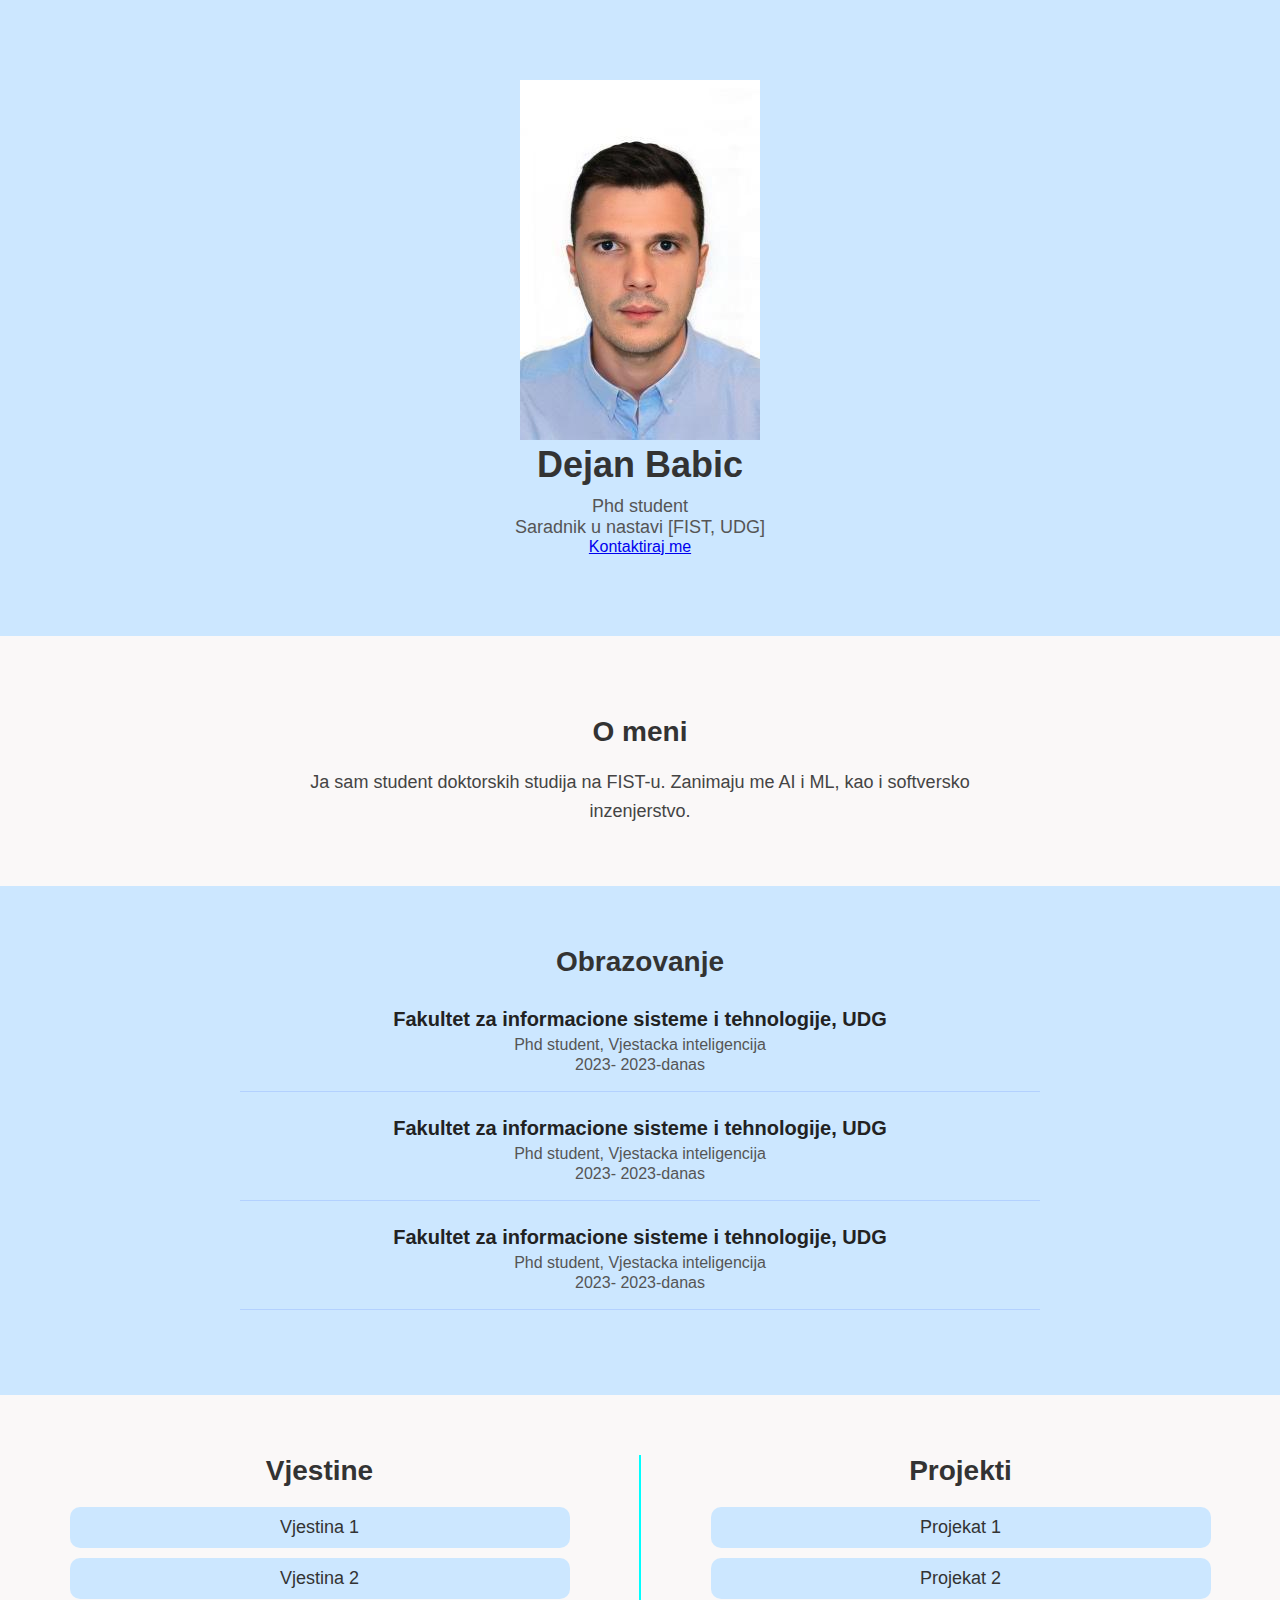
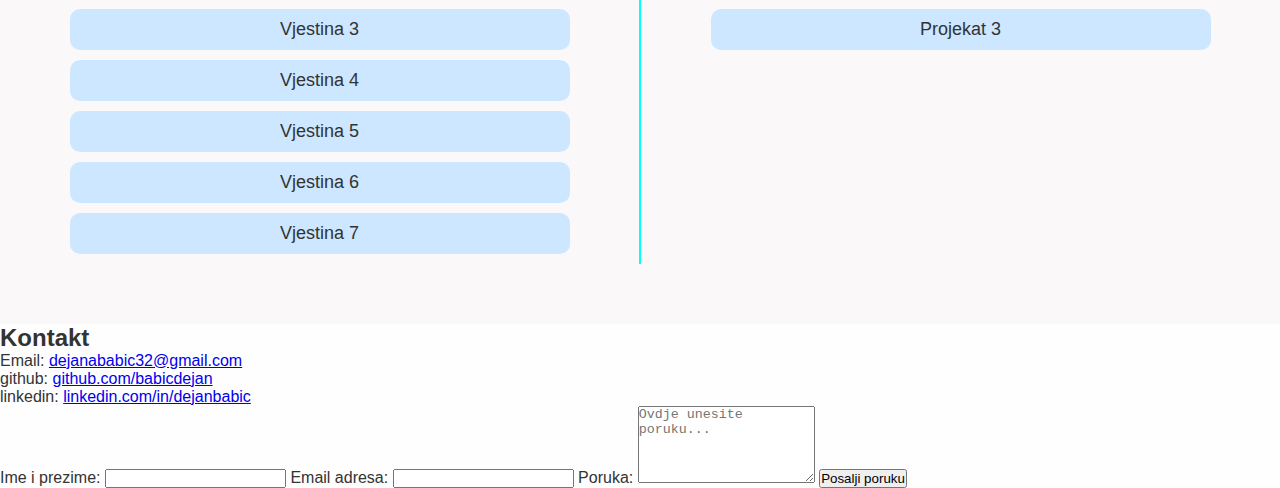
<file: index.html>
<!DOCTYPE html>
<html>
    <head>
        <meta charset="UTF-8">
        <meta name="viewport" content="width=device-width, initial-scale=1.0">
        <title> Dejan Babic | CV </title>
        <link rel="stylesheet" href="style.css">
    </head>

    <body>

        <div class="subject">
            <div class="subject-content">
                <img src = "dejanbabic.jpeg" alt = "profilna slika" class="subject-img">
                <h1> Dejan Babic </h1>
                <p> Phd student </p>
                <p> Saradnik u nastavi [FIST, UDG]</p>
                <a href="#contact" class="contact-button">Kontaktiraj me</a>

            </div>

        </div>

        <div class="about-me"> 

            <div class="about-me-content"> 

                <h2> O meni </h2>
                <p> Ja sam student doktorskih studija na FIST-u. Zanimaju me AI i ML, kao i softversko inzenjerstvo.</p>

            </div>

        </div>

        <div class="education">

            <div class="education-content">
                <h2> Obrazovanje </h2>
                <div class="edu-block">
                    <h3> Fakultet za informacione sisteme i tehnologije, UDG </h3>
                    <p> Phd student, Vjestacka inteligencija</p>
                    <p> 2023- 2023-danas</p>
                </div>
                <div class="edu-block">
                    <h3> Fakultet za informacione sisteme i tehnologije, UDG </h3>
                    <p> Phd student, Vjestacka inteligencija</p>
                    <p> 2023- 2023-danas</p>
                </div>
                <div class="edu-block">
                    <h3> Fakultet za informacione sisteme i tehnologije, UDG </h3>
                    <p> Phd student, Vjestacka inteligencija</p>
                    <p> 2023- 2023-danas</p>
                </div>
            </div>

        </div>

        <div class="skills">
            <div class="skills-wrapper">
                <div class="skills-content">
                    <h2> Vjestine </h2>
                    <ul>
                        <li> Vjestina 1</li>
                        <li> Vjestina 2</li>
                        <li> Vjestina 3</li>
                        <li> Vjestina 4</li>
                        <li> Vjestina 5</li>
                        <li> Vjestina 6</li>
                        <li> Vjestina 7</li>
                    </ul>
                </div>
                <div class="separator"></div>
                <div class="project-content">
                    <h2> Projekti </h2>
                    <ul>
                        <li> Projekat 1</li>
                        <li> Projekat 2</li>
                        <li> Projekat 3</li>
                    </ul>
                </div>
            </div>
        </div>

        <div class="contact-content" id="contact">

            <div class="contact">
                <h2>Kontakt</h2>
                <p>
                    <i class="fas fa-envelope">
                    </i> Email: <a href="mailto:dejanbabic32@gmail.com"> dejanababic32@gmail.com</a>
                </p>

                <p>
                    <i class="fab fa-github">
                    </i> github: <a href="https://github.com/babicdejan"> github.com/babicdejan</a>
                </p>

                <p>
                    <i class="fab fa-linkedin"></i> linkedin: <a href="https://linkedin.com/in/dejanbabic"> linkedin.com/in/dejanbabic</a>
                </p>

            </div>


            <form class="contact-form" action="#" method="post">

                <label for="name">Ime i prezime:</label>
                <input type="text" id="name" name="name" required>

                <label for="email">Email adresa:</label>
                <input type="email" id="email" name="email" required>

                <label for="message">Poruka:</label>
                <textarea id="message" name="message" rows="5" placeholder="Ovdje unesite poruku..." required></textarea>


                <button type="submit">Posalji poruku</button>

            </form>


        </div>





        





    </body>




</html>
</file>
<file: style.css>
*{
    margin:0;
    padding:0;
    box-sizing: border-box;
}

body{
    font-family: Arial, sans-serif;
    background-color: #fefefe;
    color: #333
}

.subject{
    background-color: #cce7ff;
    padding: 80px 20px;
    text-align:center
}

.subject-content{
    max-width: 600px;
    margin:0 auto;

}

.subject h1{
    font-size:36px;
    margin-bottom: 10px;
}

.subject p{
    font-size: 18px;
    color: #555;
}

.about-me{
    background-color: #faf8f8;
    padding: 60px 20px;
    text-align: center;
}

.about-me-content{
    max-width: 700px;
    margin: 0 auto;
}

.about-me h2{
    font-size: 28px;
    margin: 20px;
}

.about-me p{
    font-size: 18px;
    line-height: 1.6;
    color:#444
}


.education{
    background-color: #cce7ff;
    padding: 60px 20px;
}

.education-content{
    max-width: 800px;
    margin: 0 auto;
    text-align: center;
}

.education h2{
    text-align: center;
    font-size: 28px;
    margin-bottom: 30px;
}

.edu-block{
    margin-bottom: 25px;
    padding-bottom: 15px;
    border-bottom: 1px solid #b3d1ff;
}

.edu-block h3{
    font-size: 20px;
    margin-bottom: 5px;
    color:#222
}

.edu-block p{
    font-size: 16px;
    margin: 2px 0;
    color: #555;
}

.skills{
    background-color: #faf8f8;
    padding: 60px 20px;
    text-align: center;
}

.skills-wrapper{
    display: flex;
    flex-wrap: wrap;
    gap: 40px;
    justify-content: center;
    align-items: flex-start;
    max-width: 1200px;
    margin: 0 auto;
}

.skills-content{
    max-width: 700px;
    margin: 0 auto;
}

.skills h2{
    font-size:28px;
    margin-bottom: 20px;
}

.skills ul{
    list-style-type: none;
    padding: 0;
}

.skills li{
    font-size:18px;
    margin: 10px 0;
    padding: 10px;
    background-color: #cce7ff;
    border-radius:10px;
}

.project-content{
    max-width: 700px;
    margin:0 auto;
}

.project-content h2{
    font-size:28px;
    margin-bottom: 20px;
}

.skills-content, .project-content{
    flex: 1 1 300px;
    max-width: 500px;
}

.separator{
    width: 2px;
    background-color: aqua;
    align-self: stretch;
    display: block;
}
</file>
